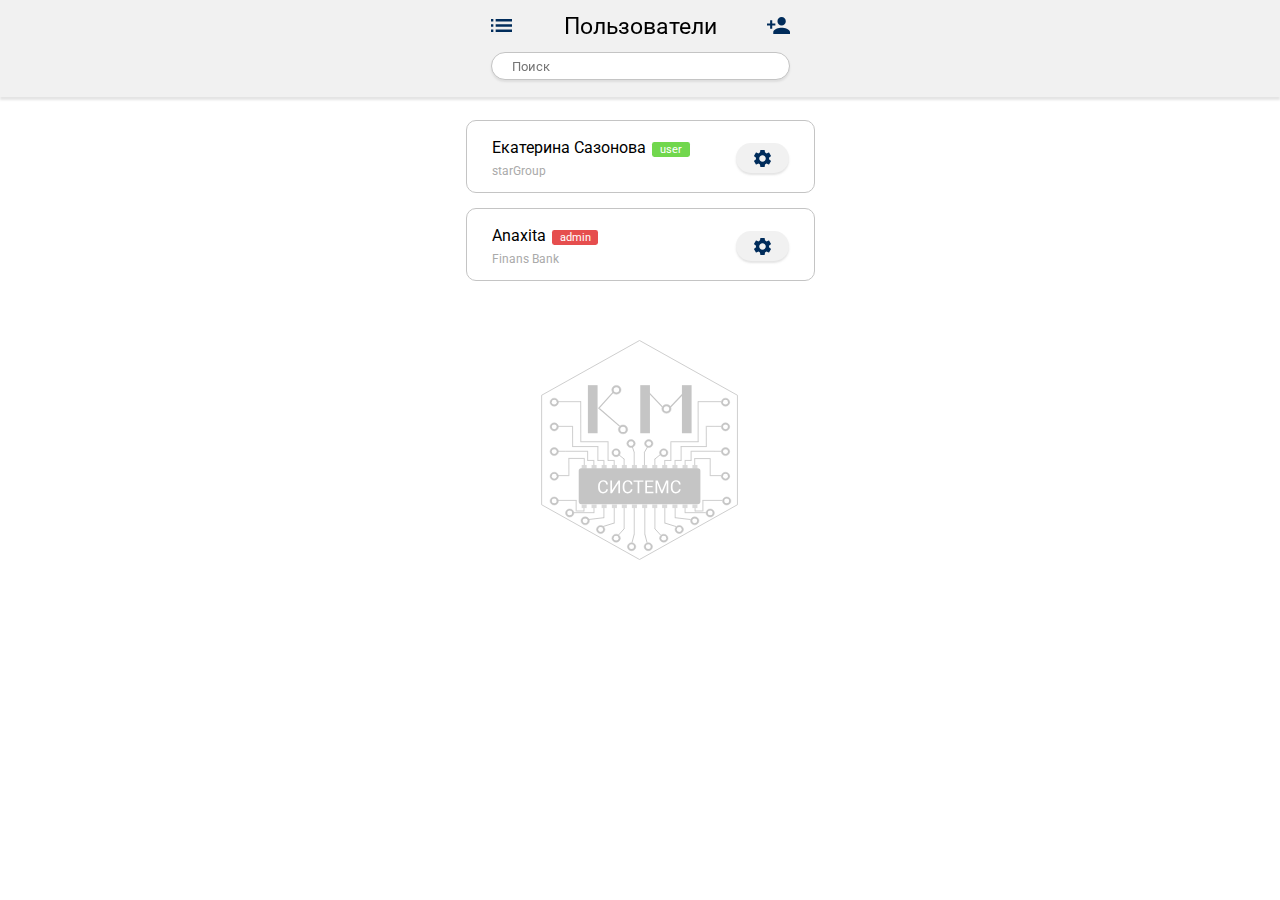
<file: index.html>
<!DOCTYPE html>
<html lang="en">

<head>
    <meta charset="UTF-8">
    <!-- <meta http-equiv="X-UA-Compatible" content="IE=edge"> -->
    <meta name="viewport" content="width=device-width, initial-scale=1.0">
    <link rel="stylesheet" href="css/style.css">
    <title>KMSystemsServer v0.1</title>
</head>

<body>
    <div class="wrapper">
        <header class="header lock-padding">
            <div class="container">
                <div class="header__body">
                    <div class="header__row">
                        <div class="header__column">
                            <div class="header__menu">
                                <!-- Бургер меню -->

                                <button class="menu-btn">
                                    <span>
                                        <object data="img/icons/burger-menu.svg" type="image/svg+xml">SVG</object>
                                    </span>
                                </button>

                            </div>
                        </div>
                        <div class="header__column">
                            <div class="header__title">
                                Пользователи
                            </div>
                        </div>
                        <div class="header__column">
                            <div class="header__add-user">
                                <!-- Добавить пользователя -->
                                <a href="#popup" class="header__add-user-link popup-link">
                                    <span>
                                        <object data="img/icons/add-users.svg" type="image/svg+xml">SVG</object>
                                    </span>
                                </a>
                                <!-- Добавить пользователя -->
                            </div>
                        </div>
                    </div>

                    <div class="header__search">
                        <input type="text" placeholder="Поиск">
                    </div>
                </div>
            </div>
        </header>
        <section class="content lock-padding">
            <div class="container">
                <div class="content__body">
                    <div class="content__column">

                        <div class="content__row">
                            <div class="content__item item">
                                <div class="item__row">
                                    <div class="item__body">
                                        <div class="item__name">
                                            Екатерина Сазонова<span class="item__user">user</span>
                                        </div>
                                        <div class="item__sign">starGroup</div>
                                    </div>
                                    <div class="item__btn">

                                        <div class="item__wheel">
                                            <!-- Кнопка -->
                                            <input class="item__wheel-check" type="button">
                                            <ul class="item__wheel-list">
                                                <li>
                                                    <a href="#popup2" class="item__wheel-link popup-link">
                                                        Редактировать
                                                    </a>
                                                </li>
                                                <li>
                                                    <a href="#popup3" class="item__wheel-link popup-link">Сервера</a>
                                                </li>
                                            </ul>
                                        </div>

                                    </div>

                                </div>
                            </div>
                        </div>

                        <div class="content__row">
                            <div class="content__item item">
                                <div class="item__row">
                                    <div class="item__body">
                                        <div class="item__name">
                                            Anaxita<span class="item__admin">admin</span>
                                        </div>
                                        <div class="item__sign">Finans Bank</div>
                                    </div>
                                    <div class="item__btn">

                                        <div class="item__wheel">
                                            <!-- Кнопка -->
                                            <input class="item__wheel-check" type="button">
                                            <!-- onclick="openWheelList(this)" -->
                                            <ul class="item__wheel-list">
                                                <li>
                                                    <a href="#popup" class="item__wheel-link popup-link">
                                                        Редактировать
                                                    </a>
                                                </li>
                                                <li>
                                                    <a href="#popup3" class="item__wheel-link popup-link">Сервера</a>
                                                </li>
                                            </ul>

                                        </div>
                                    </div>

                                </div>
                            </div>
                        </div>

                    </div>
                </div>
            </div>
        </section>
    </div>

    <!--popup add-user -->
    <div id="popup" class="popup">
        <div class="popup__body">
            <div class="popup__content">
                <div class="popup__title">Добавить пользователя</div>
                <form action="#" method="post" enctype="multipart/form-data" class="popup__form">
                    <div class="popup__wrapper-input">

                        <div class="select" data-state="">
                            <div class="select__title" data-default="Option 0">Обычный пользователь</div>

                            <div class="select__content">
                                <input checked id="singleSelect0" class="select__input" type="radio" name="singleSelect"
                                    value="user">
                                <label for="singleSelect0" class="select__label">Обычный пользователь</label>

                                <input id="singleSelect1" class="select__input" type="radio" name="singleSelect"
                                    value="admin">
                                <label for="singleSelect1" class="select__label">Администратор</label>
                            </div>
                        </div>

                        <div class="popup__username">
                            <input type="text" name="username" class="inputs" placeholder="Имя" tabindex="2">
                        </div>
                        <div class="popup__company">
                            <input type="text" name="company" class="inputs" placeholder="Комания" tabindex="3">
                        </div>
                        <div class="popup__login">
                            <!-- check-neg-login или check-login -->
                            <span class=""><input type="email" name="login" class="inputs" placeholder="Логин или почта"
                                    tabindex="4"></span>
                        </div>
                        <div class="popup__userpass">
                            <!-- check-neg-pass или check-pass -->
                            <span class=""><input type="password" name="userpass" class="inputs"
                                    placeholder="Пароль минимум 6 символов" tabindex="5"></span>
                        </div>
                    </div>

                    <div class="popup__wrapper-button">
                        <div class="popup__button-row">
                            <div class="popup__button-columns">
                                <div class="popup__button-cancel">
                                    <button class="popup__close-link close-popup" tabindex="5">Отмена</button>
                                </div>
                            </div>
                            <div class="popup__button-columns">
                                <div class="popup__button-submit">
                                    <button type="submit" tabindex="6">Добавить</button>
                                </div>
                            </div>
                        </div>
                    </div>
                </form>
            </div>
        </div>
    </div>
    <!--! end popup add-user -->


    <!--popup edit-user -->
    <div id="popup2" class="popup">
        <!-- <a href="##" class="popup__area"></a> -->
        <div class="popup__body">
            <div class="popup__content">
                <div class="popup__title">Редактировать пользователя</div>
                <form action="#" method="post" enctype="multipart/form-data" class="popup__form">
                    <div class="popup__wrapper-input">

                        <div class="select" data-state="">
                            <div class="select__title" data-default="Option 0">Обычный пользователь</div>

                            <div class="select__content-edit">
                                <input checked id="singleSelect2" class="select__input" type="radio" name="singleSelect"
                                    value="user">
                                <label for="singleSelect2" class="select__label">Обычный пользователь</label>

                                <input id="singleSelect3" class="select__input" type="radio" name="singleSelect"
                                    value="admin">
                                <label for="singleSelect3" class="select__label">Администратор</label>
                            </div>
                        </div>

                        <div class="popup__username">
                            <input type="text" name="username" class="inputs" placeholder="Имя" tabindex="2">
                        </div>
                        <div class="popup__company">
                            <input type="text" name="company" class="inputs" placeholder="Комания" tabindex="3">
                        </div>
                        <div class="popup__login edit">
                            <input disabled type="email" name="login" class="inputs" placeholder="Логин или почта"
                                tabindex="4" value="ФЫРФЫРФЫР">
                        </div>
                        <div class="popup__userpass">
                            <span class=""><input type="password" name="userpass" class="inputs"
                                    placeholder="Новый пароль" tabindex="5" value=""></span>
                        </div>
                    </div>

                    <div class=" popup__wrapper-button">
                        <div class="popup__button-row">
                            <div class="popup__button-columns">
                                <div class="popup__button-cancel">
                                    <button class="popup__close-link close-popup" tabindex="5">Отмена</button>
                                </div>
                            </div>
                            <div class="popup__button-columns">
                                <div class="popup__button-submit">
                                    <button type="submit" tabindex="6">Добавить</button>
                                </div>
                            </div>
                        </div>
                    </div>
                </form>
            </div>
        </div>
    </div>
    <!--! end popup edit-user -->

    <div id="popup3" class="popup add-u-ser">
        <div class="popup__content content-popup-2">
            <div class="wrapper-add-u-serv">
                <header class="header-add-u-serv">
                    <div class="container-add-u-serv">
                        <div class="header-add-u-serv__row-add-u-serv">
                            <div class="header-add-u-serv__search-add-u-serv">
                                <input type="text" name="search" placeholder="Поиск">
                            </div>
                        </div>
                        <div class="header-add-u-serv__tabs-add-u-serv">
                            <div class="header-add-u-serv__tabs-row-add-u-serv">
                                <div class="header-add-u-serv__tabs-columns-add-u-serv">
                                    <div class="header-add-u-serv__tabs-item-add-u-serv selected">
                                        <a href="#" class="tabs-link-add-u-serv link-all">Все</a>
                                    </div>
                                </div>
                                <div class="header-add-u-serv__tabs-columns-add-u-serv">
                                    <div class="header-add-u-serv__tabs-item-add-u-serv">
                                        <a href="#" class="tabs-link-add-u-serv link-select">Выбранные</a>
                                    </div>
                                </div>
                            </div>
                        </div>
                        <div class="gradient-top"></div>
                    </div>
                </header>

                <section class="content-add-u-serv">

                    <div class="container-add-u-serv">
                        <div class="tabs-add-u-serv__body-add-u-serv">
                            <div class="tabs-add-u-serv__column-add-u-serv">

                                <div class="tabs-add-u-serv__rows-add-u-serv">
                                    <label for="" class="label">
                                        <div class="tabs-add-u-serv__item-add-u-serv">
                                            <div class="tabs-add-u-serv__checkbox-add-u-serv"><input type="checkbox"
                                                    class="input" name="" id=""><span
                                                    class="tabs-add-u-serv__name-company-add-u-serv">SRV_PF_TS2</span>
                                            </div>
                                            <div class="tabs-add-u-serv__country-company-add-u-serv">Компания на русском
                                            </div>
                                        </div>
                                    </label>
                                </div>

                                <div class="tabs-add-u-serv__rows-add-u-serv">
                                    <label for="" class="label">
                                        <div class="tabs-add-u-serv__item-add-u-serv">
                                            <div class="tabs-add-u-serv__checkbox-add-u-serv"><input type="checkbox"
                                                    class="input" name="" id=""><span
                                                    class="tabs-add-u-serv__name-company-add-u-serv">KMPlast_SRV_AD</span>
                                            </div>
                                            <div class="tabs-add-u-serv__country-company-add-u-serv">Компания на русском
                                            </div>
                                        </div>
                                    </label>
                                </div>
                                <div class="tabs-add-u-serv__rows-add-u-serv">
                                    <label for="" class="label">
                                        <div class="tabs-add-u-serv__item-add-u-serv">
                                            <div class="tabs-add-u-serv__checkbox-add-u-serv"><input type="checkbox"
                                                    class="input" name="" id=""><span
                                                    class="tabs-add-u-serv__name-company-add-u-serv">DC_SRV_TRAvSSIR</span>
                                            </div>
                                            <div class="tabs-add-u-serv__country-company-add-u-serv">Компания на русском
                                            </div>
                                        </div>
                                    </label>
                                </div>
                                <div class="tabs-add-u-serv__rows-add-u-serv">
                                    <label for="" class="label">
                                        <div class="tabs-add-u-serv__item-add-u-serv">
                                            <div class="tabs-add-u-serv__checkbox-add-u-serv"><input type="checkbox"
                                                    class="input" name="" id=""><span
                                                    class="tabs-add-u-serv__name-company-add-u-serv">DRIVE_GROUP</span>
                                            </div>
                                            <div class="tabs-add-u-serv__country-company-add-u-serv"></div>
                                        </div>
                                    </label>
                                </div>
                                <div class="tabs-add-u-serv__rows-add-u-serv">
                                    <label for="" class="label">
                                        <div class="tabs-add-u-serv__item-add-u-serv">
                                            <div class="tabs-add-u-serv__checkbox-add-u-serv"><input type="checkbox"
                                                    class="input" name="" id=""><span
                                                    class="tabs-add-u-serv__name-company-add-u-serv">KMS_AD</span></div>
                                            <div class="tabs-add-u-serv__country-company-add-u-serv"></div>
                                        </div>
                                    </label>
                                </div>
                                <div class="tabs-add-u-serv__rows-add-u-serv">
                                    <label for="" class="label">
                                        <div class="tabs-add-u-serv__item-add-u-serv">
                                            <div class="tabs-add-u-serv__checkbox-add-u-serv"><input type="checkbox"
                                                    class="input" name="" id=""><span
                                                    class="tabs-add-u-serv__name-company-add-u-serv">KMPlast_SRV_AD</span>
                                            </div>
                                            <div class="tabs-add-u-serv__country-company-add-u-serv"></div>
                                        </div>
                                    </label>
                                </div>
                                <div class="tabs-add-u-serv__rows-add-u-serv">
                                    <label for="" class="label">
                                        <div class="tabs-add-u-serv__item-add-u-serv">
                                            <div class="tabs-add-u-serv__checkbox-add-u-serv"><input type="checkbox"
                                                    class="input" name="" id=""><span
                                                    class="tabs-add-u-serv__name-company-add-u-serv">KMPlast_SRV_AD</span>
                                            </div>
                                            <div class="tabs-add-u-serv__country-company-add-u-serv"></div>
                                        </div>
                                    </label>
                                </div>
                                <div class="tabs-add-u-serv__rows-add-u-serv">
                                    <label for="" class="label">
                                        <div class="tabs-add-u-serv__item-add-u-serv">
                                            <div class="tabs-add-u-serv__checkbox-add-u-serv"><input type="checkbox"
                                                    class="input" name="" id=""><span
                                                    class="tabs-add-u-serv__name-company-add-u-serv">KMPlast_SRV_AD</span>
                                            </div>
                                            <div class="tabs-add-u-serv__country-company-add-u-serv"></div>
                                        </div>
                                    </label>
                                </div>
                                <div class="tabs-add-u-serv__rows-add-u-serv">
                                    <label for="" class="label">
                                        <div class="tabs-add-u-serv__item-add-u-serv">
                                            <div class="tabs-add-u-serv__checkbox-add-u-serv"><input type="checkbox"
                                                    class="input" name="" id=""><span
                                                    class="tabs-add-u-serv__name-company-add-u-serv">KMPlast_SRV_AD</span>
                                            </div>
                                            <div class="tabs-add-u-serv__country-company-add-u-serv"></div>
                                        </div>
                                    </label>
                                </div>
                                <div class="tabs-add-u-serv__rows-add-u-serv">
                                    <label for="" class="label">
                                        <div class="tabs-add-u-serv__item-add-u-serv">
                                            <div class="tabs-add-u-serv__checkbox-add-u-serv"><input type="checkbox"
                                                    class="input" name="" id=""><span
                                                    class="tabs-add-u-serv__name-company-add-u-serv">KMPlast_SRV_AD</span>
                                            </div>
                                            <div class="tabs-add-u-serv__country-company-add-u-serv"></div>
                                        </div>
                                    </label>
                                </div>
                                <div class="tabs-add-u-serv__rows-add-u-serv">
                                    <label for="" class="label">
                                        <div class="tabs-add-u-serv__item-add-u-serv">
                                            <div class="tabs-add-u-serv__checkbox-add-u-serv"><input type="checkbox"
                                                    class="input" name="" id=""><span
                                                    class="tabs-add-u-serv__name-company-add-u-serv">KMPlast_SRV_AD</span>
                                            </div>
                                            <div class="tabs-add-u-serv__country-company-add-u-serv"></div>
                                        </div>
                                    </label>
                                </div>
                                <div class="tabs-add-u-serv__rows-add-u-serv">
                                    <label for="" class="label">
                                        <div class="tabs-add-u-serv__item-add-u-serv">
                                            <div class="tabs-add-u-serv__checkbox-add-u-serv"><input type="checkbox"
                                                    class="input" name="" id=""><span
                                                    class="tabs-add-u-serv__name-company-add-u-serv">KMPlast_SRV_AD</span>
                                            </div>
                                            <div class="tabs-add-u-serv__country-company-add-u-serv"></div>
                                        </div>
                                    </label>
                                </div>
                            </div>
                        </div>
                    </div>

                </section>
                <footer class="footer-add-u-serv">
                    <div class="container-add-u-serv">
                        <div class="footer-add-u-serv__gradient"></div>
                        <div class="footer-add-u-serv__row-add-u-serv">
                            <div class="footer-add-u-serv__column-add-u-serv">
                                <div class="footer-add-u-serv__item-add-u-serv">
                                    <button class="footer-add-u-serv__btn-cancel-add-u-serv close-popup">Отмена</button>
                                </div>
                            </div>
                            <div class="footer-add-u-serv__column-add-u-serv">
                                <div class="footer-add-u-serv__item-add-u-serv">
                                    <button type="submit"
                                        class="footer-add-u-serv__btn-submit-add-u-serv">Добавить</button>
                                </div>
                            </div>
                        </div>
                    </div>
                </footer>
            </div>
        </div>
    </div>

    <aside class="aside">
        <!-- ! Для затемненения фона aside__body -->
        <div class="aside__body">
            <div class="aside__column">

                <div class="aside__top">
                    <div class="aside__top-img">

                    </div>
                    <div class="aside__top-username">
                        Иван Иванов
                    </div>
                </div>

                <div class="aside__section">
                    <div class="aside__section-main">
                        <div class="aside__section-servers">
                            Сервера
                        </div>
                        <div class="aside__section-users">
                            Пользователи
                        </div>
                    </div>


                    <div class="aside__section-exit">
                        Выйти
                    </div>
                </div>


                <div class="aside__bottom">
                    <div class="aside__bottom-row">
                        Servers Сontrol
                        V.1.0.0
                    </div>
                </div>

            </div>
        </div>
    </aside>
    <script src="js/script.js"></script>
</body>

</html>
</file>
<file: css/style.css>
@charset "UTF-8";
@import url("https://fonts.googleapis.com/css2?family=Roboto&display=swap");
/*Обнуление*/
* {
  padding: 0;
  margin: 0;
  border: 0;
}

*, *:before, *:after {
  -webkit-box-sizing: border-box;
  box-sizing: border-box;
}

:focus, :active {
  outline: none;
}

a:focus, a:active {
  outline: none;
}

nav, footer, header, aside {
  display: block;
}

html, body {
  height: 100%;
  width: 100%;
  font-size: 100%;
  line-height: 1;
  font-size: 14px;
  -ms-text-size-adjust: 100%;
  -moz-text-size-adjust: 100%;
  -webkit-text-size-adjust: 100%;
}

input, button, textarea {
  font-family: inherit;
}

input::-ms-clear {
  display: none;
}

/*Убирает крестик в текст-боксе IE*/
button {
  cursor: pointer;
}

button::-moz-focus-inner {
  padding: 0;
  border: 0;
}

/*Убирает лишни отступы и пробелы в кнопках браузера FireFox*/
a, a:visited {
  text-decoration: none;
}

a:hover {
  text-decoration: none;
}

ul li {
  list-style: none;
}

img {
  vertical-align: top;
}

h1, h2, h3, h4, h5, h6 {
  font-size: inherit;
  font-weight: 400;
}

/*--------------------*/
body {
  font-family: "Roboto", sans-serif;
  background: #e5e5e5;
}

body.lock {
  overflow-y: hidden;
}

.wrapper {
  min-height: 100%;
  display: -webkit-box;
  display: -ms-flexbox;
  display: flex;
  -webkit-box-orient: vertical;
  -webkit-box-direction: normal;
      -ms-flex-direction: column;
          flex-direction: column;
}

.header {
  position: fixed;
  width: 100%;
  top: 0;
  left: 0;
  z-index: 1;
  background: #f1f1f1;
  -webkit-box-shadow: 0px 3px 2px rgba(146, 146, 146, 0.25);
          box-shadow: 0px 3px 2px rgba(146, 146, 146, 0.25);
}

.header__body {
  width: 299px;
  margin: 0px auto;
}

.header__row {
  padding: 13px 0px 12px 0;
  display: -webkit-box;
  display: -ms-flexbox;
  display: flex;
  margin: 0px -25px;
  -webkit-box-align: center;
      -ms-flex-align: center;
          align-items: center;
}

.header__column {
  padding: 0px 25px;
  -webkit-box-flex: 0;
      -ms-flex: 0 1 33.333%;
          flex: 0 1 33.333%;
}

.header__menu {
  cursor: pointer;
}

.header__menu button {
  display: inline-block;
  position: relative;
  z-index: 1;
}

.header__menu button span {
  display: inline-block;
}

.header__menu button span object {
  position: relative;
  z-index: -1;
}

.header__add-user a {
  display: inline-block;
  position: relative;
  z-index: 1;
}

.header__add-user a span {
  display: inline-block;
}

.header__add-user a span object {
  position: relative;
  z-index: -1;
}

.header__search {
  padding: 0px 0px 17px 0px;
}

.header__title {
  font-size: 23px;
  line-height: 27px;
}

.header input {
  border: 1px solid #c4c4c4;
  -webkit-box-shadow: 0px 2px 2px #dedede;
          box-shadow: 0px 2px 2px #dedede;
  padding: 0px 20px;
  border-radius: 50px;
  width: 299px;
  height: 28px;
  background: #ffffff;
}

.container {
  max-width: 375px;
  margin: 0px auto;
}

.content {
  -webkit-box-flex: 1;
      -ms-flex: 1 1 auto;
          flex: 1 1 auto;
  background: #ffffff;
}

.content__body {
  max-width: 349px;
  margin: 97px 13px 0px;
  padding: 23px 0px;
  min-height: 568px;
  background: url("../img/background-logo.svg") 50% 50%/auto 220px no-repeat fixed;
}

.content__column {
  display: -webkit-box;
  display: -ms-flexbox;
  display: flex;
  -webkit-box-orient: vertical;
  -webkit-box-direction: normal;
      -ms-flex-direction: column;
          flex-direction: column;
}

.content__row {
  -webkit-box-flex: 1;
      -ms-flex: 1 1 auto;
          flex: 1 1 auto;
  min-height: 100%;
  background: rgba(255, 255, 255, 0.75);
  border: 1px solid #c4c4c4;
  border-radius: 10px;
  margin: 0px 0px 15px 0px;
}

.content__row:last-child {
  margin: 0;
}

.item__row {
  display: -webkit-box;
  display: -ms-flexbox;
  display: flex;
  -webkit-box-align: center;
      -ms-flex-align: center;
          align-items: center;
  -webkit-box-pack: justify;
      -ms-flex-pack: justify;
          justify-content: space-between;
  padding: 17px 25px 14px;
}

.item__body {
  -webkit-box-flex: 1;
      -ms-flex: 1 1 auto;
          flex: 1 1 auto;
}

.item__name {
  font-size: 16px;
  line-height: 19px;
  margin: 0px 20px 7px 0px;
}

.item__user {
  background: #71d74d;
  border-radius: 2.4px;
  font-size: 11px;
  line-height: 13px;
  color: #ffffff;
  padding: 1px 8px 1px 8px;
  margin: 0px 0px 0px 6px;
}

.item__admin {
  background: #e64e4e;
  border-radius: 2.4px;
  font-size: 11px;
  line-height: 13px;
  color: #ffffff;
  padding: 1px 7px 1px 8px;
  margin: 0px 0px 0px 6px;
}

.item__sign {
  font-size: 12px;
  line-height: 14px;
  color: #aaaaaa;
}

.item__btn {
  position: relative;
  padding: 7px 18px 6px 18px;
  background: #f1f1f1;
  -webkit-box-shadow: 0px 2px 2px rgba(146, 146, 146, 0.25);
          box-shadow: 0px 2px 2px rgba(146, 146, 146, 0.25);
  border-radius: 24px;
  cursor: pointer;
}

.item__btn:active {
  position: relative;
  top: 2px;
  left: 0px;
  -webkit-box-shadow: inset 0px 2px 2px rgba(146, 146, 146, 0.25);
          box-shadow: inset 0px 2px 2px rgba(146, 146, 146, 0.25);
}

.item__btn:hover {
  background: #dfdfdf;
}

.item__wheel {
  background-image: url("../img/icons/wheel.svg");
  width: 17px;
  height: 17px;
}

.item__wheel-check {
  display: none;
}

.item__wheel-list {
  display: none;
  position: absolute;
  z-index: 5;
  top: 30px;
  left: -131px;
  background: #ffffff;
  border: 1px solid #c5c5c5;
  -webkit-box-sizing: border-box;
          box-sizing: border-box;
  border-radius: 10px;
  overflow: hidden;
}

.item__wheel-list li a {
  display: inline-block;
  width: 184px;
  padding: 14px 0px 15px 19px;
}

.item__wheel-list li:hover {
  background: #f1f1f1;
}

.item__wheel-list li:active {
  background: #dfdfdf;
}

.item__wheel-list li:last-child {
  margin: 0;
}

.item__wheel-link {
  font-size: 11px;
  line-height: 13px;
  color: #000000;
}

.clicked {
  display: block;
}

.popup {
  overflow-y: auto;
  overflow-x: hidden;
  background: rgba(97, 97, 97, 0.65);
  position: fixed;
  width: 100%;
  height: 100%;
  z-index: 3;
  top: 0;
  left: 0;
  opacity: 0;
  visibility: hidden;
  -webkit-transition: all 0.4s ease-in-out 0s;
  transition: all 0.4s ease-in-out 0s;
}

.popup.open {
  opacity: 1;
  visibility: visible;
}

.popup__body {
  min-height: 100%;
  display: -webkit-box;
  display: -ms-flexbox;
  display: flex;
  -webkit-box-align: center;
      -ms-flex-align: center;
          align-items: center;
  -webkit-box-pack: center;
      -ms-flex-pack: center;
          justify-content: center;
  padding: 0px 13px;
}

.popup__content {
  max-width: 349px;
  background: #f1f1f1;
  border: 1px solid #c4c4c4;
  border-radius: 10px;
}

.popup__title {
  line-height: 22px;
  font-size: 19px;
  text-align: center;
  padding: 24px 0px 20px 0px;
}

.popup__wrapper-input {
  padding: 0px 33px 32px 33px;
}

.popup__wrapper-input .inputs {
  padding: 0px 0px 0px 35px;
  background: #ffffff;
  width: 283px;
  height: 40px;
  -webkit-box-shadow: 0px 2px 2px rgba(146, 146, 146, 0.25);
          box-shadow: 0px 2px 2px rgba(146, 146, 146, 0.25);
  border-radius: 5px;
  font-size: 12px;
}

@media (max-width: 350px) {
  .popup__wrapper-input {
    padding: 0px 16px 32px 16px;
  }
  .popup__wrapper-input .inputs {
    width: 260px;
  }
}

.popup__type-user {
  margin: 0px 0px 23px 0px;
  position: relative;
}

.popup__type-user::before {
  content: "";
  background: url("../img/popup-add-user/type-users.svg") 0 0 no-repeat;
  width: 12.69px;
  height: 15.69px;
  position: absolute;
  top: 10px;
  left: 11px;
}

.popup__username {
  margin: 0px 0px 23px 0px;
  position: relative;
}

.popup__username::before {
  content: "";
  background: url("../img/popup-add-user/client-name.svg") 0 0 no-repeat;
  width: 12.69px;
  height: 12.69px;
  position: absolute;
  top: 13px;
  left: 11px;
}

.popup__company {
  margin: 0px 0px 23px 0px;
  position: relative;
}

.popup__company::before {
  content: "";
  background: url("../img/popup-add-user/company.svg") 0 0 no-repeat;
  width: 12.69px;
  height: 13.69px;
  position: absolute;
  top: 12px;
  left: 11px;
}

.popup__login {
  margin: 0px 0px 23px 0px;
  position: relative;
}

.popup .edit input {
  background: #f6f6f6;
  color: black;
}

.popup__login::before {
  content: "";
  background: url("../img/popup-add-user/login-or-email.svg") 0 0 no-repeat;
  width: 12.69px;
  height: 10.15px;
  position: absolute;
  top: 15px;
  left: 11px;
}

.popup__userpass {
  position: relative;
}

.popup__userpass::before {
  content: "";
  background: url("../img/popup-add-user/password.svg") 0 0 no-repeat;
  width: 11px;
  height: 13.32px;
  position: absolute;
  top: 13px;
  left: 12.09px;
}

.popup__wrapper-button {
  max-width: 283px;
  margin: 0px auto;
  padding: 0px 0px 31px 0px;
}

@media (max-width: 350px) {
  .popup__wrapper-button {
    max-width: 258px;
  }
}

.popup__button-row {
  display: -webkit-box;
  display: -ms-flexbox;
  display: flex;
  margin: 0px -9px;
}

.popup__button-columns {
  padding: 0px 9px;
}

.popup__button-cancel {
  background: rgba(255, 255, 255, 0.75);
  border: 1px solid #c4c4c4;
  overflow: hidden;
  border-radius: 10px;
}

.popup__button-cancel button {
  display: -webkit-box;
  display: -ms-flexbox;
  display: flex;
  -webkit-box-align: center;
      -ms-flex-align: center;
          align-items: center;
  -webkit-box-pack: center;
      -ms-flex-pack: center;
          justify-content: center;
  color: #2e2e2e;
  font-size: 11px;
  line-height: 13px;
  width: 133px;
  height: 46px;
}

@media (max-width: 350px) {
  .popup__button-cancel button {
    width: 120px;
  }
}

.popup__close-link {
  background: #ffffff;
}

.popup__button-submit {
  background: #002c5b;
  overflow: hidden;
  border-radius: 10px;
  display: -webkit-box;
  display: -ms-flexbox;
  display: flex;
  -webkit-box-align: center;
      -ms-flex-align: center;
          align-items: center;
  -webkit-box-pack: center;
      -ms-flex-pack: center;
          justify-content: center;
}

.popup__button-submit button {
  background: #002c5b;
  color: #ffffff;
  font-size: 11px;
  line-height: 13px;
  width: 132px;
  height: 46px;
}

@media (max-width: 350px) {
  .popup__button-submit button {
    width: 120px;
  }
}

.select {
  position: relative;
  width: 283.18px;
  height: 39.58px;
  margin: 0px 0px 23px 0px;
  z-index: 1;
}

.select[data-state="active"] .select__title::before {
  -webkit-transform: translate(-3px, -50%) rotate(-45deg);
          transform: translate(-3px, -50%) rotate(-45deg);
}

.select[data-state="active"] .select__title::after {
  -webkit-transform: translate(3px, -50%) rotate(45deg);
          transform: translate(3px, -50%) rotate(45deg);
}

.select[data-state="active"] .select__content {
  opacity: 1;
}

.select[data-state="active"] .select__label + .select__input + .select__label {
  max-height: 40px;
}

.select[data-state="active"] .select__label + .select__input + .select__label::before {
  opacity: 1;
}

.select:before {
  content: "";
  width: 12.69px;
  height: 15.69px;
  position: absolute;
  top: 10px;
  left: 11px;
  background: url("../img/popup-add-user/type-users.svg") 0 0 no-repeat;
}

.select .select__title {
  display: -webkit-box;
  display: -ms-flexbox;
  display: flex;
  -webkit-box-align: center;
      -ms-flex-align: center;
          align-items: center;
  width: 100%;
  height: 100%;
  padding: 8px 35px;
  background-color: #ffffff;
  border-radius: 5px;
  -webkit-box-shadow: 0px 2px 2px rgba(146, 146, 146, 0.25);
          box-shadow: 0px 2px 2px rgba(146, 146, 146, 0.25);
  cursor: pointer;
}

.select .select__title::before, .select .select__title::after {
  content: "";
  position: absolute;
  top: 50%;
  right: 20px;
  display: block;
  width: 10px;
  height: 2px;
  -webkit-transition: all 0.3s ease-out;
  transition: all 0.3s ease-out;
  background-color: black;
  -webkit-transform: translate(-3px, -50%) rotate(45deg);
          transform: translate(-3px, -50%) rotate(45deg);
}

.select .select__title::after {
  -webkit-transform: translate(3px, -50%) rotate(-45deg);
          transform: translate(3px, -50%) rotate(-45deg);
}

.select .select__content {
  position: absolute;
  top: 39px;
  left: 0px;
  display: none;
  -webkit-box-orient: vertical;
  -webkit-box-direction: normal;
      -ms-flex-direction: column;
          flex-direction: column;
  width: 283.18px;
  overflow: hidden;
  background-color: #ffffff;
  border: 0.5px solid #aaaaaa;
  border-radius: 0px 0px 5.07px 5.07px;
  -webkit-transition: all 0.3s ease-out;
  transition: all 0.3s ease-out;
  opacity: 0;
}

.select .select__content-edit {
  position: absolute;
  top: 39px;
  left: 0px;
  display: none;
  -webkit-box-orient: vertical;
  -webkit-box-direction: normal;
      -ms-flex-direction: column;
          flex-direction: column;
  width: 283.18px;
  overflow: hidden;
  background-color: #ffffff;
  border: 0.5px solid #aaaaaa;
  border-radius: 0px 0px 5.07px 5.07px;
  -webkit-transition: all 0.3s ease-out;
  transition: all 0.3s ease-out;
  opacity: 0;
}

.select .select__input {
  display: none;
}

.select .select__input:checked + label {
  background-color: #dedede;
}

.select .select__input:disabled + label {
  opacity: 0.6;
  pointer-events: none;
}

.select .select__label {
  display: -webkit-box;
  display: -ms-flexbox;
  display: flex;
  -webkit-box-align: center;
      -ms-flex-align: center;
          align-items: center;
  width: 100%;
  height: 40px;
  padding: 0 35px;
  -webkit-transition: all 0.2s ease-out;
  transition: all 0.2s ease-out;
  cursor: pointer;
  overflow: hidden;
}

.select .select__label:hover {
  background-color: #f1f1f1;
}

.select .select__label::before {
  content: attr(data-value);
  -webkit-transition: all 0.2s ease-out;
  transition: all 0.2s ease-out;
  opacity: 0;
}

.select .select__label:nth-child(2) {
  border-bottom: 0.5px solid #aaaaaa;
}

.aside {
  overflow-y: auto;
  overflow-x: hidden;
  background: rgba(97, 97, 97, 0.65);
  position: fixed;
  width: 100%;
  height: 100%;
  z-index: 3;
  top: 0;
  left: 0;
  opacity: 0;
  visibility: hidden;
}

.aside__body {
  width: 246px;
  position: fixed;
  top: 0;
  left: 0;
  z-index: 4;
  background: #fff;
  height: 100%;
  -webkit-transform: translateX(-100%);
          transform: translateX(-100%);
  -webkit-transition: -webkit-transform 0.3s;
  transition: -webkit-transform 0.3s;
  transition: transform 0.3s;
  transition: transform 0.3s, -webkit-transform 0.3s;
  will-change: transform;
}

.aside .aside-active {
  -webkit-transform: translateX(0);
          transform: translateX(0);
}

.aside__column {
  overflow: hidden;
  display: -webkit-box;
  display: -ms-flexbox;
  display: flex;
  -webkit-box-orient: vertical;
  -webkit-box-direction: normal;
      -ms-flex-direction: column;
          flex-direction: column;
  min-height: 100%;
}

.aside__top {
  background: #f1f1f1;
  -webkit-box-shadow: 0px 2px 2px rgba(146, 146, 146, 0.25);
          box-shadow: 0px 2px 2px rgba(146, 146, 146, 0.25);
  min-height: 127px;
  margin: 0px 0px 15px 0px;
}

.aside__top-img {
  background: url("../img/burger-menu/logo.svg") 0 0 no-repeat;
  width: 84px;
  height: 86px;
  margin: 8px 82px 3px 80px;
}

.aside__top-username {
  margin: 8px 11px 13px 11px;
  font-size: 16px;
  line-height: 19px;
}

.aside__section {
  -webkit-box-flex: 1;
      -ms-flex: 1 1 auto;
          flex: 1 1 auto;
}

.aside__section-main {
  padding: 0px 0px 18px 0px;
  margin: 0px 0px 14px 0px;
  border-bottom: 1px solid #c4c4c4;
}

.aside__section-servers {
  display: block;
  height: 45px;
  padding: 15px 18px 14px 51px;
  position: relative;
  cursor: pointer;
  background: #fff;
}

.aside__section-servers::before {
  content: "";
  background: url("../img/burger-menu/Servers.svg") 0 0 no-repeat;
  width: 16px;
  height: 15px;
  position: absolute;
  top: 14px;
  left: 18px;
}

.aside__section-servers:hover {
  background: #f1f1f1;
}

.aside__section-users {
  background: #fff;
  display: block;
  height: 45px;
  padding: 15px 18px 14px 51px;
  position: relative;
  cursor: pointer;
}

.aside__section-users::before {
  content: "";
  background: url("../img/burger-menu/Users.svg") 0 0 no-repeat;
  width: 22px;
  height: 15px;
  position: absolute;
  top: 15px;
  left: 18px;
}

.aside__section-users:hover {
  background: #f1f1f1;
}

.aside__section-exit {
  background: #fff;
  display: block;
  height: 45px;
  padding: 15px 18px 14px 51px;
  position: relative;
  cursor: pointer;
}

.aside__section-exit::before {
  content: "";
  background: url("../img/burger-menu/exit.svg") 0 0 no-repeat;
  width: 16px;
  height: 16px;
  position: absolute;
  top: 14px;
  left: 18px;
}

.aside__section-exit:hover {
  background: #f1f1f1;
}

.aside__bottom {
  margin: 10px 0px;
  display: -webkit-box;
  display: -ms-flexbox;
  display: flex;
  -webkit-box-pack: center;
      -ms-flex-pack: center;
          justify-content: center;
  -webkit-box-align: center;
      -ms-flex-align: center;
          align-items: center;
}

.aside__bottom-row {
  width: 96px;
  font-size: 14px;
  line-height: 16px;
  text-align: center;
  color: #aaaaaa;
}

.add-u-ser {
  background: #e5e5e5;
}

.content-popup-2 {
  max-width: 100%;
  background: #e5e5e5;
  border: none;
  border-radius: none;
}

.wrapper-add-u-serv {
  min-height: 100%;
  overflow: hidden;
  display: -webkit-box;
  display: -ms-flexbox;
  display: flex;
  -webkit-box-orient: vertical;
  -webkit-box-direction: normal;
      -ms-flex-direction: column;
          flex-direction: column;
}

.container-add-u-serv {
  max-width: 375px;
  margin: 0px auto;
}

.header-add-u-serv {
  width: 100%;
  position: fixed;
  z-index: 1;
  top: 0;
  left: 0;
}

.header-add-u-serv__row-add-u-serv {
  background: #e5e5e5;
  display: -webkit-box;
  display: -ms-flexbox;
  display: flex;
  height: 78px;
  -webkit-box-pack: center;
      -ms-flex-pack: center;
          justify-content: center;
  -webkit-box-align: center;
      -ms-flex-align: center;
          align-items: center;
}

.header-add-u-serv__search-add-u-serv {
  -webkit-box-flex: 1;
      -ms-flex: 1 1 auto;
          flex: 1 1 auto;
  max-width: 349px;
  margin: 19px 13px;
}

.header-add-u-serv__search-add-u-serv input {
  padding: 0px 35px;
  width: 100%;
  height: 40px;
  background: #ffffff;
  border: 0.5px solid #aaaaaa;
  -webkit-box-shadow: 0px 2px 2px rgba(146, 146, 146, 0.25);
          box-shadow: 0px 2px 2px rgba(146, 146, 146, 0.25);
  border-radius: 5.07498px 5.07498px 5.07px 5.07px;
}

.header-add-u-serv__tabs-add-u-serv {
  background: #e5e5e5;
}

.header-add-u-serv__tabs-row-add-u-serv {
  margin: 0px auto;
  max-width: 331px;
  display: -webkit-box;
  display: -ms-flexbox;
  display: flex;
  border-bottom: 0.5px solid #cbcbcb;
}

.header-add-u-serv__tabs-columns-add-u-serv {
  -webkit-box-flex: 1;
      -ms-flex: 1 1 50%;
          flex: 1 1 50%;
  max-width: 331px;
}

.header-add-u-serv__tabs-item-add-u-serv {
  text-align: center;
  margin-bottom: 12px;
}

.header-add-u-serv__tabs-item-add-u-serv a {
  line-height: 14px;
  font-size: 12px;
  color: #000000;
}

.gradient-top {
  width: 100%;
  display: none;
  height: 20px;
  margin: 0px auto;
  background: -webkit-gradient(linear, left top, left bottom, from(#e5e5e5), to(rgba(255, 255, 255, 0)));
  background: linear-gradient(to bottom, #e5e5e5 0%, rgba(255, 255, 255, 0) 100%);
}

.content-add-u-serv {
  margin-top: 114px;
  margin-bottom: 102px;
  -webkit-box-flex: 1;
      -ms-flex: 1 1 auto;
          flex: 1 1 auto;
}

.selected {
  position: relative;
}

.selected a {
  color: #1e83bb;
}

.selected:before {
  content: "";
  position: absolute;
  top: 20px;
  left: 20%;
  width: 100px;
  height: 7px;
  background: #1e83bb;
  border-radius: 10px 10px 3px 3px;
}

.tabs-add-u-serv__body-add-u-serv {
  max-width: 349px;
  margin: 0px auto;
  margin: 0px 13px;
}

.tabs-add-u-serv__column-add-u-serv {
  display: -webkit-box;
  display: -ms-flexbox;
  display: flex;
  -webkit-box-orient: vertical;
  -webkit-box-direction: normal;
      -ms-flex-direction: column;
          flex-direction: column;
  border: 0.5px solid #aaaaaa;
  border-radius: 10px;
  overflow: hidden;
}

.tabs-add-u-serv__rows-add-u-serv {
  position: relative;
  -webkit-box-flex: 1;
      -ms-flex: 1 1 auto;
          flex: 1 1 auto;
  height: 40px;
  border-bottom: 0.5px solid #aaaaaa;
}

.tabs-add-u-serv__rows-add-u-serv:last-of-type {
  border-bottom: none;
}

.tabs-add-u-serv__item-add-u-serv:hover {
  background: #f1f1f1;
}

.tabs-add-u-serv__item-add-u-serv:hover .tabs__country-company {
  color: #000;
}

.tabs-add-u-serv__item-add-u-serv {
  padding: 13px 0px 13px 35px;
  height: 100%;
  background: #ffffff;
  display: -webkit-box;
  display: -ms-flexbox;
  display: flex;
  -webkit-box-align: center;
      -ms-flex-align: center;
          align-items: center;
  -webkit-box-pack: justify;
      -ms-flex-pack: justify;
          justify-content: space-between;
  cursor: pointer;
}

.tabs-add-u-serv__checkbox-add-u-serv input {
  position: absolute;
  z-index: -1;
  opacity: 0;
}

.tabs-add-u-serv__rows-add-u-serv:before {
  content: "";
  pointer-events: none;
  position: absolute;
  top: 13px;
  left: 10px;
  width: 13px;
  height: 13px;
  border-radius: 3px;
  border: 1px solid #c4c4c4;
  background: rgba(255, 255, 255, 0.75);
}

.tabs-add-u-serv__checkbox-add-u-serv.active:before {
  content: "";
  position: absolute;
  top: 13px;
  left: 10px;
  width: 15.1px;
  height: 10.5px;
  background: url("../img/icons/Check.svg") no-repeat;
}

.tabs-add-u-serv__name-company-add-u-serv {
  font-size: 12px;
  line-height: 14px;
}

.tabs-add-u-serv__country-company-add-u-serv {
  font-size: 12px;
  line-height: 14px;
  color: #aaaaaa;
  padding: 0px 25px 0 10px;
}

.footer-add-u-serv {
  position: fixed;
  bottom: 0;
  left: 0;
  width: 100%;
}

.footer-add-u-serv__gradient {
  width: 100%;
  height: 20px;
  margin: 0px auto;
  background: -webkit-gradient(linear, left top, left bottom, from(rgba(255, 255, 255, 0)), to(#e5e5e5));
  background: linear-gradient(to bottom, rgba(255, 255, 255, 0) 0%, #e5e5e5 100%);
}

.footer-add-u-serv__row-add-u-serv {
  background: #e5e5e5;
  display: -webkit-box;
  display: -ms-flexbox;
  display: flex;
  padding: 11px 13px 25px 13px;
  margin: 0px -9px;
}

.footer-add-u-serv__column-add-u-serv {
  -webkit-box-flex: 1;
      -ms-flex: 1 1 50%;
          flex: 1 1 50%;
  padding: 0px 9px;
}

.footer-add-u-serv__item-add-u-serv button {
  border: 1px solid #c4c4c4;
  -webkit-box-sizing: border-box;
          box-sizing: border-box;
  border-radius: 10px;
  width: 100%;
  height: 46px;
  max-width: 166px;
}

.footer-add-u-serv__btn-cancel-add-u-serv {
  background: rgba(255, 255, 255, 0.75);
  color: #2e2e2e;
  font-size: 11px;
  line-height: 13px;
}

.footer-add-u-serv__btn-submit-add-u-serv {
  background: #002c5b;
  color: #ffffff;
  font-size: 11px;
  line-height: 13px;
}

.check-pass:before {
  content: "";
  background: url("../img/popup-add-user/check.svg") 0 0 no-repeat;
  width: 15.1px;
  height: 10.5px;
  position: absolute;
  top: 15px;
  right: 16.48px;
}

.check-pass:after {
  content: "Сложный";
  position: absolute;
  z-index: 5;
  top: 43px;
  right: 7px;
  font-size: 9px;
  line-height: 11px;
  color: #71d74d;
}

.check-neg-pass:before {
  content: "";
  background: url("../img/popup-add-user/cross.svg") 0 0 no-repeat;
  width: 11px;
  height: 11px;
  position: absolute;
  top: 15px;
  right: 16.48px;
}

.check-neg-pass:after {
  content: "Простой";
  position: absolute;
  z-index: 5;
  top: 43px;
  right: 5px;
  font-size: 9px;
  line-height: 11px;
  color: #e64e4e;
}

.check-neg-login:before {
  content: "";
  background: url("../img/popup-add-user/cross.svg") 0 0 no-repeat;
  width: 11px;
  height: 11px;
  position: absolute;
  top: 15px;
  right: 16.48px;
}

.check-neg-login:after {
  content: "Занят";
  position: absolute;
  z-index: 5;
  top: 43px;
  right: 10px;
  font-size: 9px;
  line-height: 11px;
  color: #e64e4e;
}

.check-login:before {
  content: "";
  background: url("../img/popup-add-user/check.svg") 0 0 no-repeat;
  width: 15.1px;
  height: 10.5px;
  position: absolute;
  top: 15px;
  right: 16.48px;
}

.check-login:after {
  content: "Свободен";
  position: absolute;
  z-index: 5;
  top: 43px;
  right: 5px;
  font-size: 9px;
  line-height: 11px;
  color: #71d74d;
}
</file>
